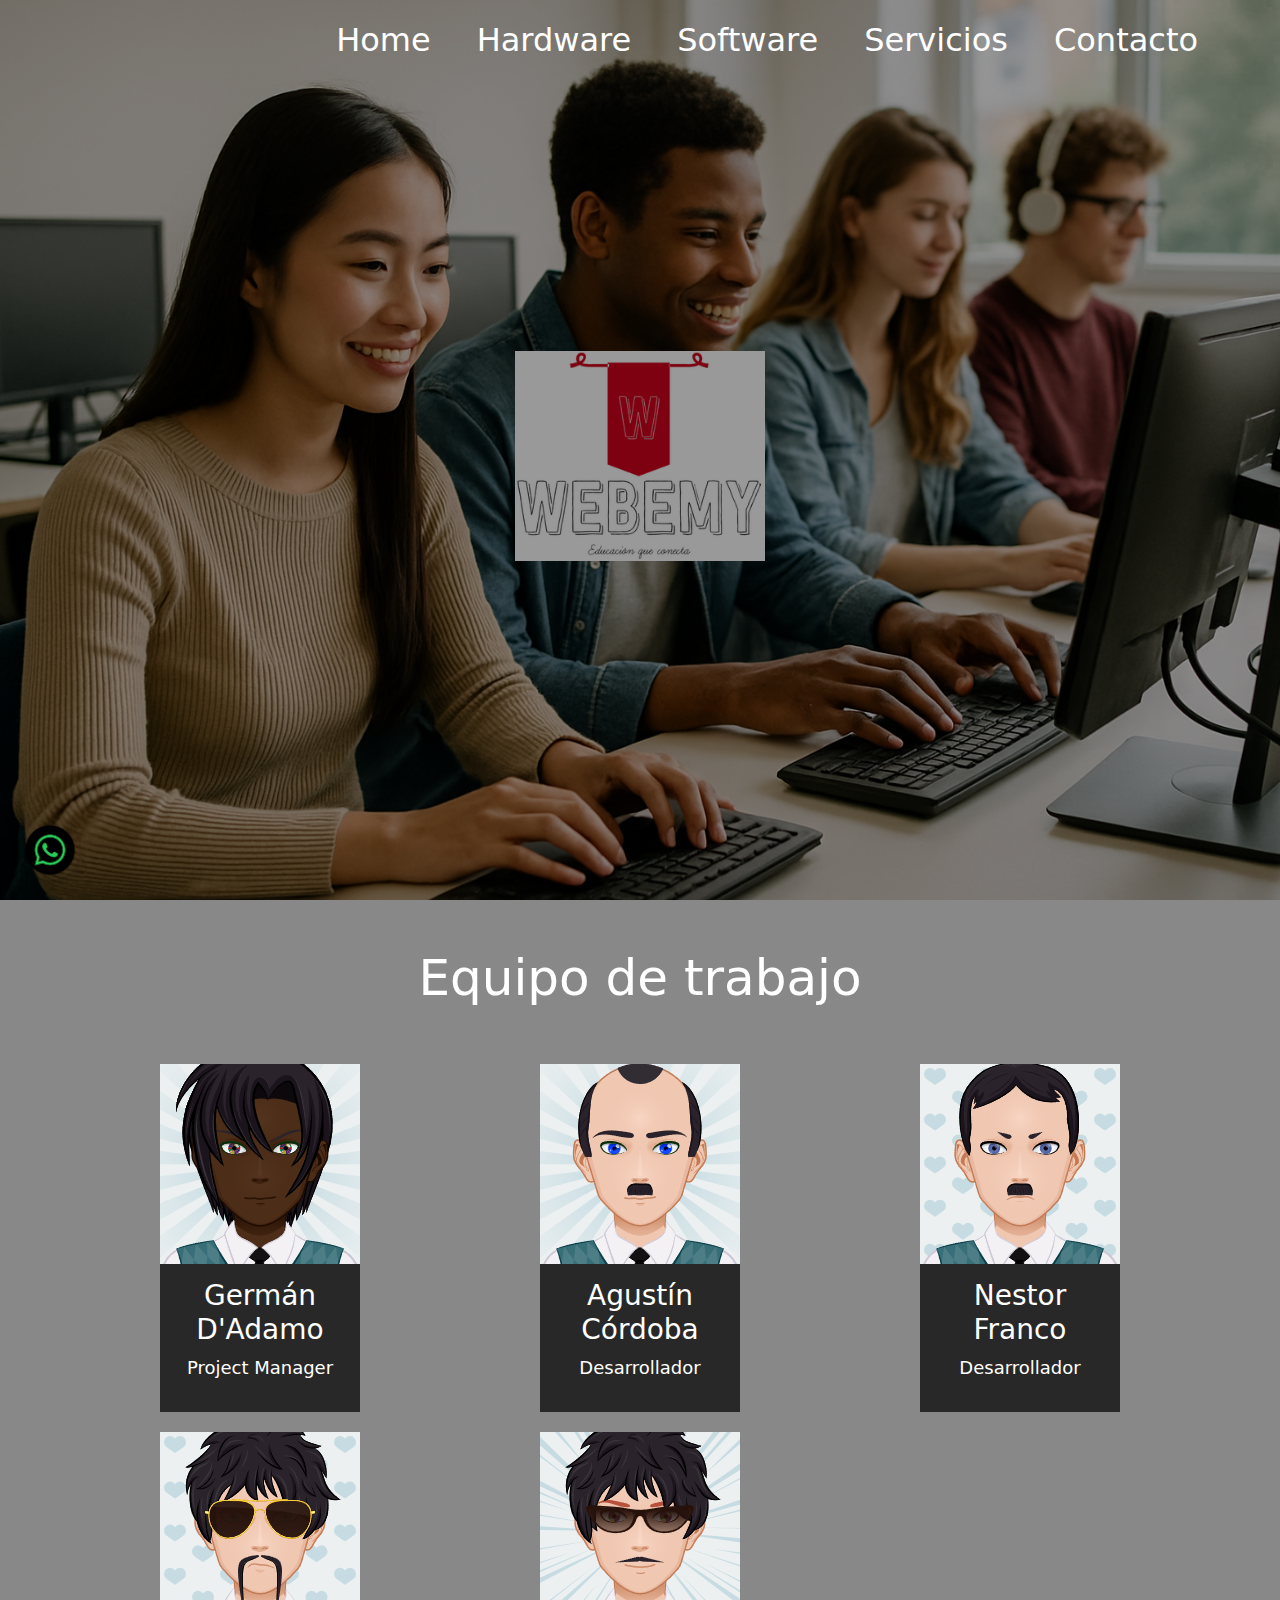
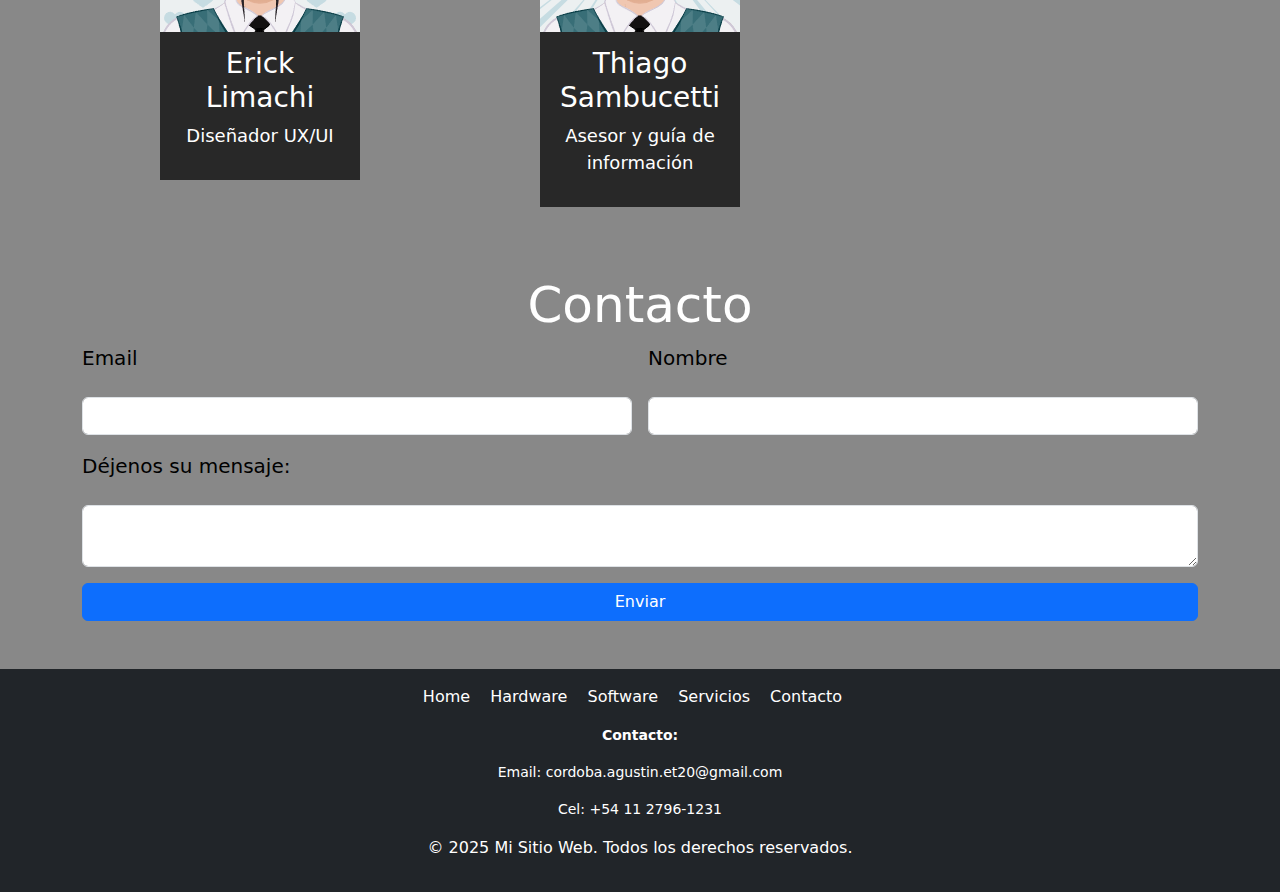
<file: index.html>
<!DOCTYPE html>
<html lang="es">
<head>
  <meta charset="UTF-8" />
  <meta name="viewport" content="width=device-width, initial-scale=1" />
  <title>Webemy</title>
  <link href="https://cdn.jsdelivr.net/npm/bootstrap@5.3.0/dist/css/bootstrap.min.css" rel="stylesheet" />
  <link href="./css/styles.css" rel="stylesheet" />
  <link rel="shortcut icon" href="./favicon.ico" type="image/x-icon">
</head>
<body>

  <!-- Navbar -->
  <nav class="navbar navbar-expand-lg navbar-dark">
    <div class="container-fluid">
    <button class="navbar-toggler" type="button" data-bs-toggle="collapse" data-bs-target="#navbarSupportedContent">
    <span class="navbar-toggler-icon"></span>
    </button>
      <div class="collapse navbar-collapse" id="navbarSupportedContent">
        <ul class="navbar-nav ms-auto mb-2 mb-lg-0">
          <li class="nav-item"><a class="nav-link active" href="./index.html">Home</a></li>
          <li class="nav-item"><a class="nav-link" style="font-size: 32px;" href="./pages/hardare.html">Hardware</a></li>
          <li class="nav-item"><a class="nav-link" style="font-size: 32px;" href="./pages/software.html">Software</a></li>
          <li class="nav-item"><a class="nav-link" style="font-size: 32px;" href="./pages/servicios.html">Servicios</a></li>
          <li class="nav-item"><a class="nav-link" style="font-size: 32px;" href="./pages/nosotros.html">Contacto</a></li>
        </ul>
      </div>
    </div>
  </nav>

  <!-- Hero section -->
  <section class="hero">
    <div class="overlay"></div>

    <div class="hero-content">
      <img src="./assets/img/header/logoweb.png" alt="Logo" class="hero-logo" />
      <div class="mt-4">
        <a href="#" class="text-white me-3"><i class="bi bi-facebook"></i></a>
        <a href="#" class="text-white"><i class="bi bi-twitter"></i></a>
      </div>
    </div>
  </section>


  <section class="container mt-5">
      <h2 class="text-center" style="font-size: 50px; color: #ffffff;">Equipo de trabajo</h2>
      <br>
      <br>
      <div class="row">
        <div class="col-md-4">
          <figure class="imghvr-push-left">
            <img src="./assets/img/body/home/avger.png" alt="fotoger">
            <figcaption>
              <h3>Germán D'Adamo</h3>
              <p>Project Manager</p>
            </figcaption>
          </figure>
        </div>
        <div class="col-md-4">
          <figure class="imghvr-push-left">
            <img src="./assets/img/body/home/avyo.png" alt="fotoyo">
            <figcaption>
              <h3>Agustín Córdoba</h3>
              <p>Desarrollador</p>
            </figcaption>
          </figure>
        </div>
        <div class="col-md-4">
          <figure class="imghvr-push-left">
            <img src="./assets/img/body/home/avnes.png" alt="fotonestor">
            <figcaption>
              <h3>Nestor Franco</h3>
              <p>Desarrollador</p>
            </figcaption>
          </figure>
        </div>
        <div class="col-md-4">
          <figure class="imghvr-push-left">
            <img src="./assets/img/body/home/avlim.png" alt="fotolimachi">
            <figcaption>
              <h3>Erick Limachi</h3>
              <p>Diseñador UX/UI</p>
            </figcaption>
          </figure>
        </div>
        <div class="col-md-4">
          <figure class="imghvr-push-left">
            <img src="./assets/img/body/home/avsambu.png" alt="fotosambu">
            <figcaption>
              <h3>Thiago Sambucetti</h3>
              <p>Asesor y guía de información</p>
            </figcaption>
          </figure>
        </div>
      </div>
    </section>


        <!-- contacto etc -->
    <section class="container mt-5">
      <h2 class="text-center" style="font-size: 50px; color: #ffffff;">Contacto</h2>
      <form class="row g-3">
        <div class="col-sm-12 col-md-6">
          <label for="exampleInputEmail1" class="form-label"><p style="color: #000000; font-size: 20px;">Email</p></label>
          <input type="email" class="form-control" id="exampleInputEmail1">
        </div>
        <div class="col-sm-12 col-md-6">
          <label for="nombre" class="form-label"><p style="color: #000000; font-size: 20px;">Nombre</p></label>
          <input type="text" class="form-control" id="nombre">
        </div>
        <div class="col-12">
          <label for="texto" class="form-label"><p style="color: #000000; font-size: 20px;">Déjenos su mensaje:</p></label>
          <textarea class="form-control" id="texto"></textarea>
        </div>
        <div class="col-12">
          <button type="submit" class="btn btn-primary w-100">Enviar</button>
        </div>
      </form>
    </section>


    <!-- boton de wsp -->
    <a href="https://wa.me/1127961231" class="whatsapp-button" target="_blank">
      <img src="./assets/img/body/wsp.webp" alt="WhatsApp">
    </a>

    <!-- footer -->
    <footer class="mt-5 bg-dark text-white py-3">
      <div class="footer-nav text-center">
        <ul class="list-unstyled"> 
          <li><a href="./index.html" class="text-white">Home</a></li>
          <li><a href="./pages/hardare.html" class="text-white">Hardware</a></li>
          <li><a href="./pages/software.html" class="text-white">Software</a></li>
          <li><a href="./pages/servicios.html" class="text-white">Servicios</a></li>
          <li><a href="./pages/nosotros.html" class="text-white">Contacto</a></li>
        </ul>
      </div>
      <div class="footer-contact text-center">
        <p><strong>Contacto:</strong></p>
        <p>Email: cordoba.agustin.et20@gmail.com</p>
        <p>Cel: +54 11 2796-1231</p>
      </div>
      <p class="text-center">&copy; 2025 Mi Sitio Web. Todos los derechos reservados.</p>
    </footer>


  <script src="https://cdn.jsdelivr.net/npm/bootstrap@5.3.0/dist/js/bootstrap.bundle.min.js"></script>
</body>
</html>
</file>
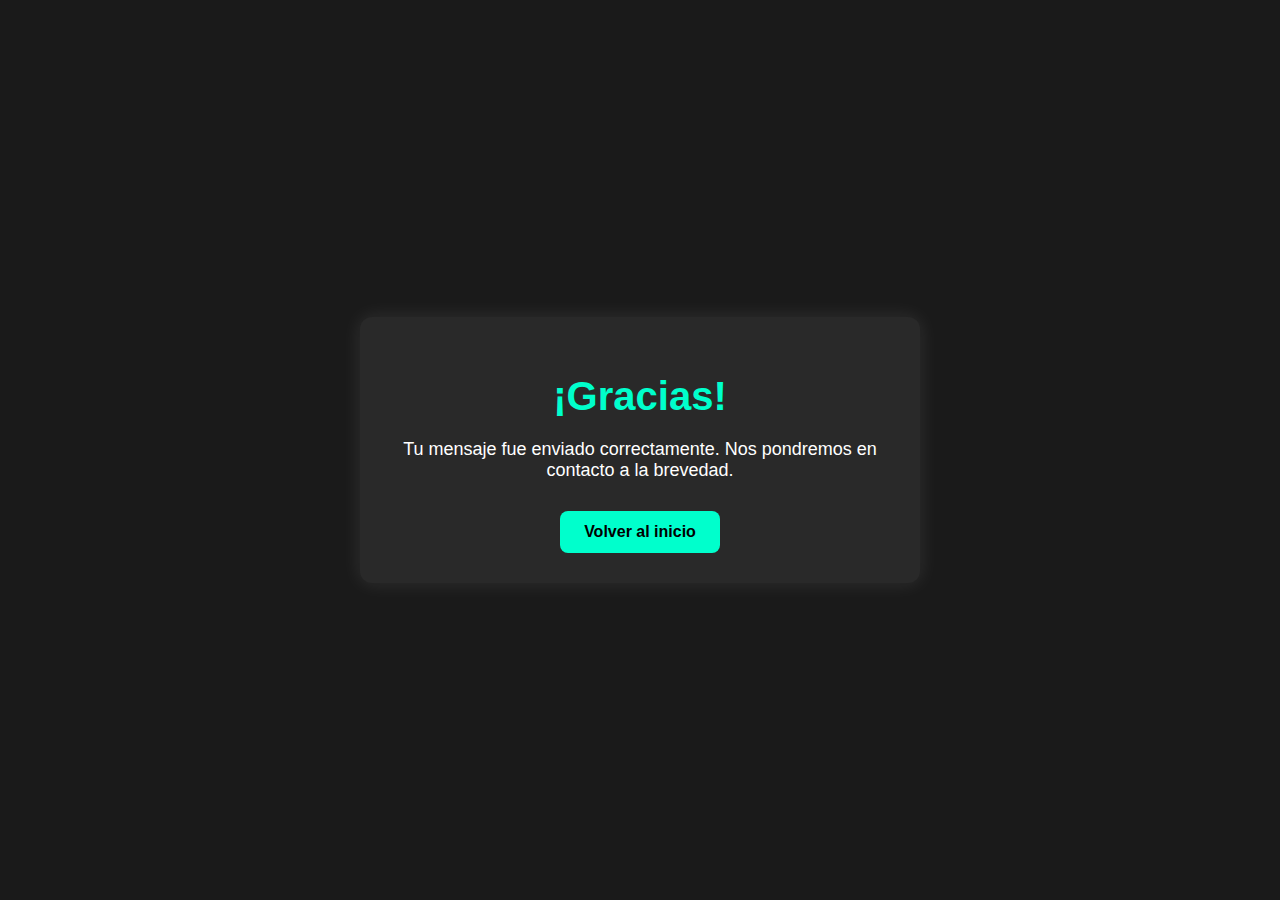
<file: pages/gracias.html>
<!DOCTYPE html>
<html lang="es">
<head>
  <meta charset="UTF-8">
  <meta name="viewport" content="width=device-width, initial-scale=1">
  <title>Gracias por tu mensaje</title>
  <link rel="shortcut icon" href="../favicon.ico" type="image/x-icon">
  <style>
    body {
      margin: 0;
      padding: 0;
      font-family: Arial, sans-serif;
      background: #1a1a1a;
      color: #ffffff;
      display: flex;
      justify-content: center;
      align-items: center;
      height: 100vh;
      text-align: center;
    }

    .gracias-container {
      max-width: 500px;
      padding: 30px;
      background-color: #292929;
      border-radius: 12px;
      box-shadow: 0 0 20px rgba(255, 255, 255, 0.1);
    }

    h1 {
      font-size: 40px;
      color: #00ffcc;
      margin-bottom: 20px;
    }

    p {
      font-size: 18px;
      margin-bottom: 30px;
    }

    a {
      display: inline-block;
      text-decoration: none;
      background-color: #00ffcc;
      color: #000;
      padding: 12px 24px;
      border-radius: 8px;
      font-weight: bold;
      transition: background-color 0.3s;
    }

    a:hover {
      background-color: #00ccaa;
    }
  </style>
</head>
<body>
  <div class="gracias-container">
    <h1>¡Gracias!</h1>
    <p>Tu mensaje fue enviado correctamente. Nos pondremos en contacto a la brevedad.</p>
    <a href="../index.html">Volver al inicio</a>
  </div>
</body>
</html>
</file>
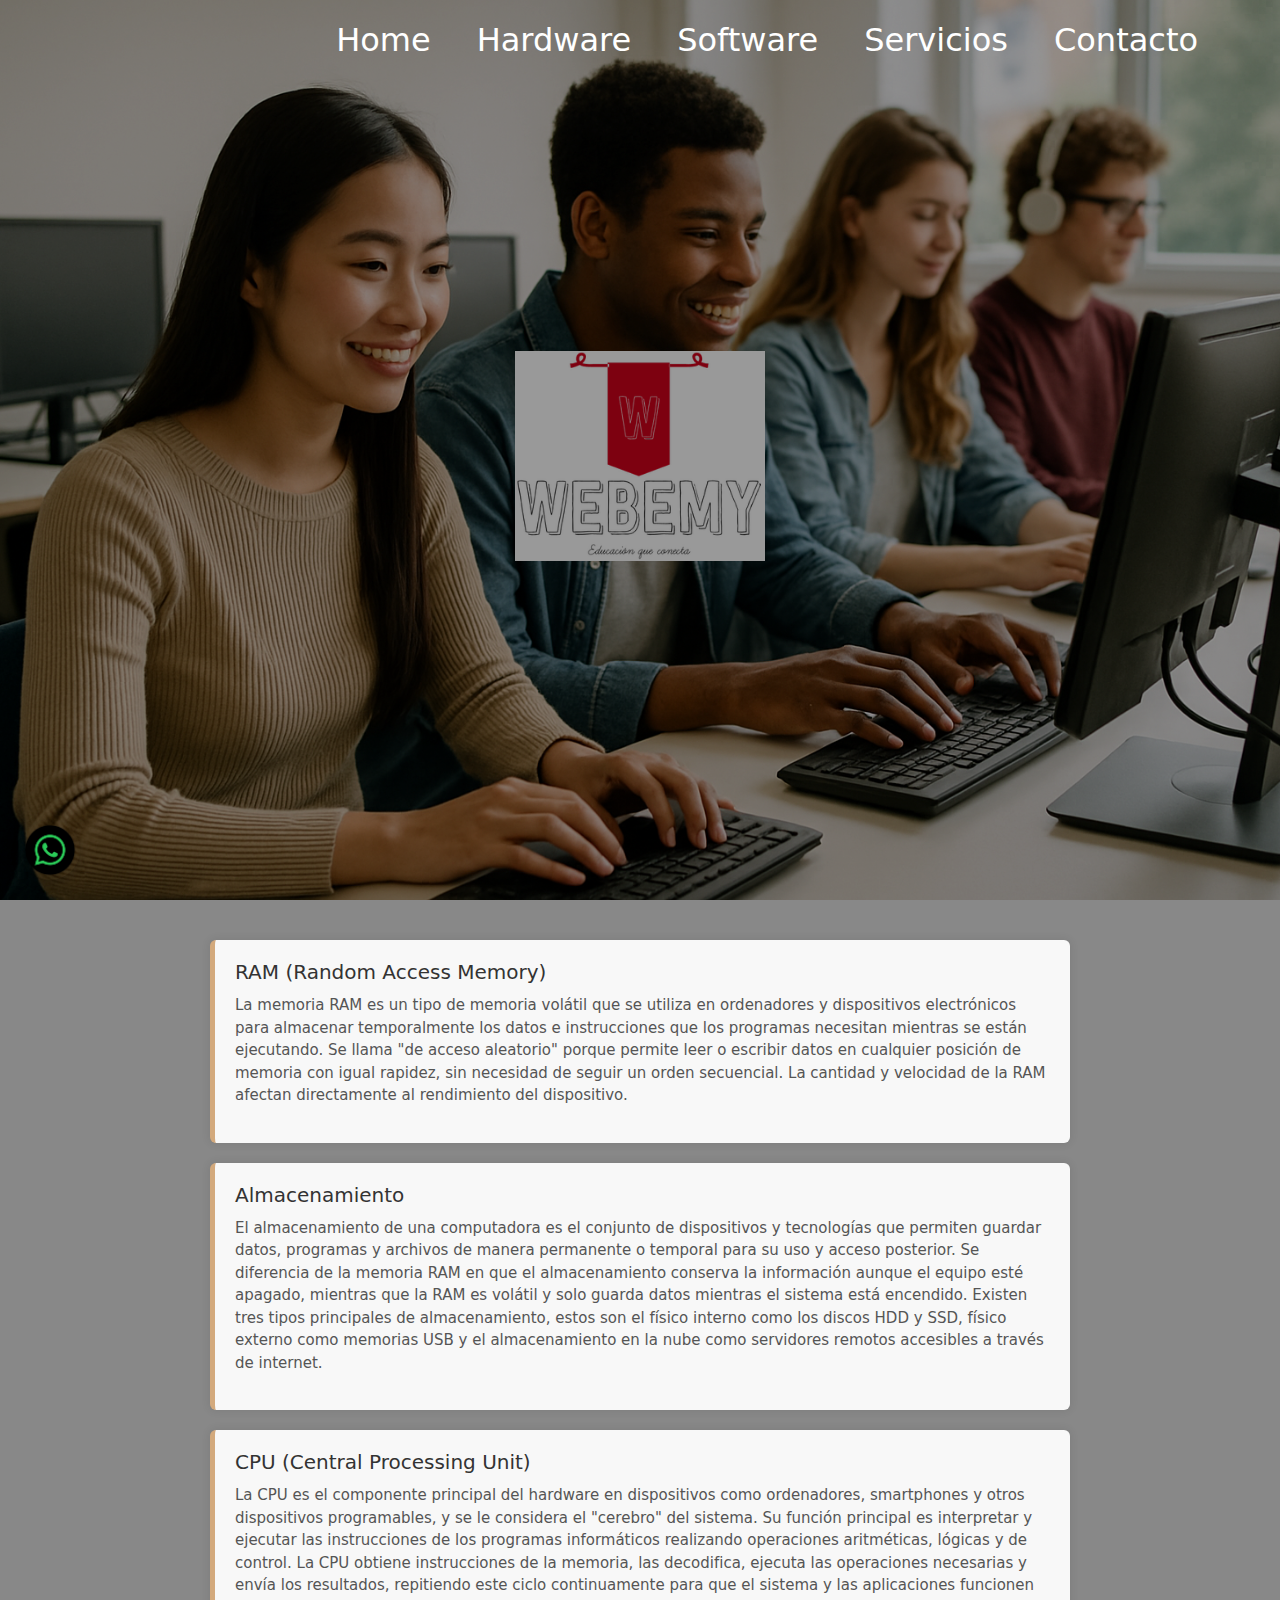
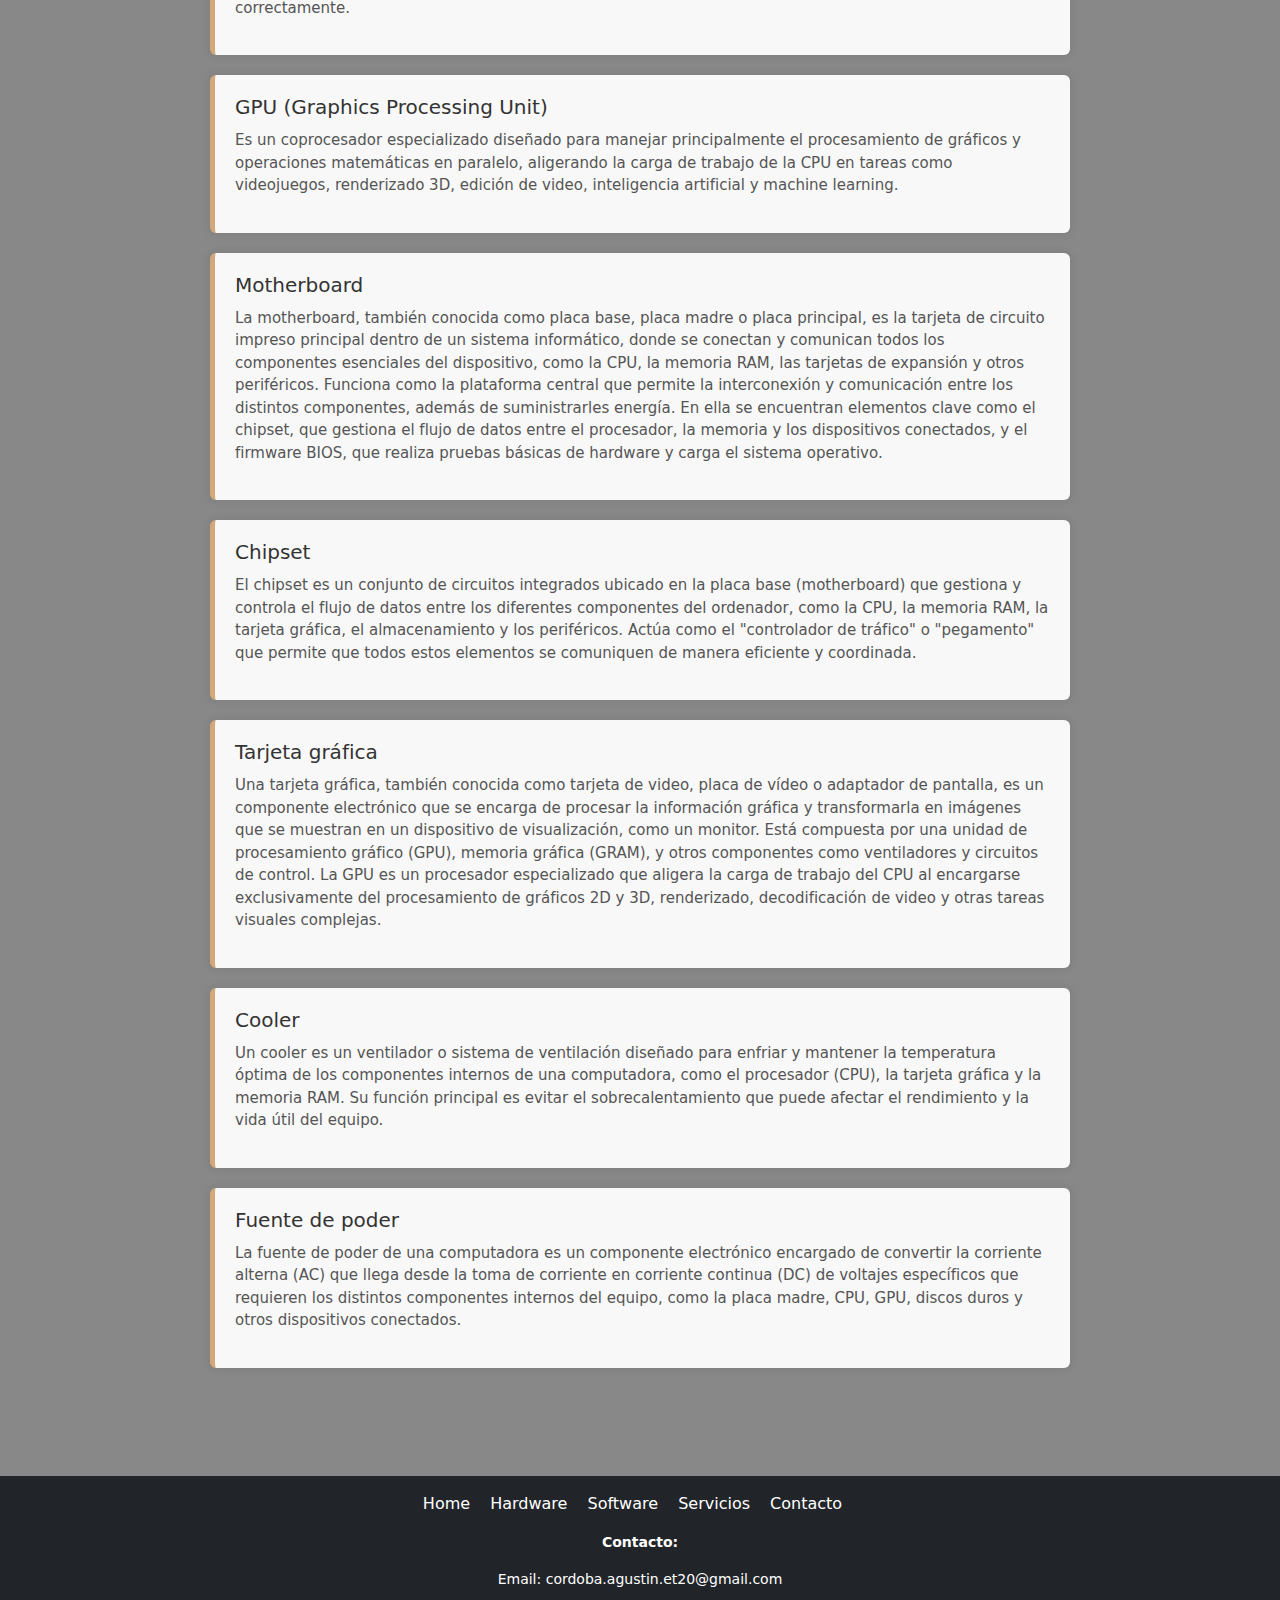
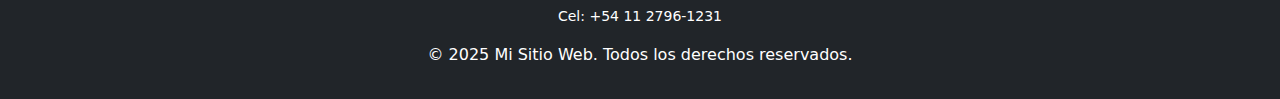
<file: pages/hardare.html>
<!DOCTYPE html>
<html lang="es">
<head>
  <meta charset="UTF-8" />
  <meta name="viewport" content="width=device-width, initial-scale=1" />
  <title>Hardware</title>
  <link href="https://cdn.jsdelivr.net/npm/bootstrap@5.3.0/dist/css/bootstrap.min.css" rel="stylesheet" />
  <link href="../css/styles.css" rel="stylesheet" />
  <link rel="shortcut icon" href="../favicon.ico" type="image/x-icon">
</head>
<body>

  <!-- Navbar -->
  <nav class="navbar navbar-expand-lg navbar-dark">
    <div class="container-fluid">
      <button class="navbar-toggler" type="button" data-bs-toggle="collapse" data-bs-target="#navbarSupportedContent">
      <span class="navbar-toggler-icon"></span>
      </button>
      <div class="collapse navbar-collapse" id="navbarSupportedContent">
        <ul class="navbar-nav ms-auto mb-2 mb-lg-0">
          <li class="nav-item"><a class="nav-link active" href="../index.html">Home</a></li>
          <li class="nav-item"><a class="nav-link" href="hardare.html">Hardware</a></li>
          <li class="nav-item"><a class="nav-link" href="./software.html">Software</a></li>
          <li class="nav-item"><a class="nav-link" href="./servicios.html">Servicios</a></li>
          <li class="nav-item"><a class="nav-link" href="./nosotros.html">Contacto</a></li>
        </ul>
      </div>
    </div>
  </nav>

  <!-- Hero section -->
  <section class="hero">
    <div class="overlay"></div>

    <div class="hero-content">
      <img src="../assets/img/header/logoweb.png" alt="Logo" class="hero-logo" />
      <div class="mt-4">
        <a href="#" class="text-white me-3"><i class="bi bi-facebook"></i></a>
        <a href="#" class="text-white"><i class="bi bi-twitter"></i></a>
      </div>
    </div>
  </section>

<main>


<section class="info-bloques">
  <div class="bloque1">
    <h3>RAM (Random Access Memory)</h3>
    <p>La memoria RAM es un tipo de memoria volátil que se utiliza en ordenadores y dispositivos electrónicos para almacenar temporalmente los datos e instrucciones que los programas necesitan mientras se están ejecutando. Se llama "de acceso aleatorio" porque permite leer o escribir datos en cualquier posición de memoria con igual rapidez, sin necesidad de seguir un orden secuencial. La cantidad y velocidad de la RAM afectan directamente al rendimiento del dispositivo.</p>
  </div>
  <div class="bloque1">
    <h3>Almacenamiento</h3>
    <p>El almacenamiento de una computadora es el conjunto de dispositivos y tecnologías que permiten guardar datos, programas y archivos de manera permanente o temporal para su uso y acceso posterior. Se diferencia de la memoria RAM en que el almacenamiento conserva la información aunque el equipo esté apagado, mientras que la RAM es volátil y solo guarda datos mientras el sistema está encendido. Existen tres tipos principales de almacenamiento, estos son el físico interno como los discos HDD y SSD, físico externo como memorias USB y el almacenamiento en la nube como servidores remotos accesibles a través de internet.</p>
  </div>
  <div class="bloque1">
    <h3>CPU (Central Processing Unit)</h3>
    <p>La CPU es el componente principal del hardware en dispositivos como ordenadores, smartphones y otros dispositivos programables, y se le considera el "cerebro" del sistema. Su función principal es interpretar y ejecutar las instrucciones de los programas informáticos realizando operaciones aritméticas, lógicas y de control. La CPU obtiene instrucciones de la memoria, las decodifica, ejecuta las operaciones necesarias y envía los resultados, repitiendo este ciclo continuamente para que el sistema y las aplicaciones funcionen correctamente.</p>
  </div>
  <div class="bloque1">
    <h3>GPU (Graphics Processing Unit)</h3>
    <p>Es un coprocesador especializado diseñado para manejar principalmente el procesamiento de gráficos y operaciones matemáticas en paralelo, aligerando la carga de trabajo de la CPU en tareas como videojuegos, renderizado 3D, edición de video, inteligencia artificial y machine learning. </p>
  </div>
  <div class="bloque1">
    <h3>Motherboard</h3>
    <p>La motherboard, también conocida como placa base, placa madre o placa principal, es la tarjeta de circuito impreso principal dentro de un sistema informático, donde se conectan y comunican todos los componentes esenciales del dispositivo, como la CPU, la memoria RAM, las tarjetas de expansión y otros periféricos. Funciona como la plataforma central que permite la interconexión y comunicación entre los distintos componentes, además de suministrarles energía. En ella se encuentran elementos clave como el chipset, que gestiona el flujo de datos entre el procesador, la memoria y los dispositivos conectados, y el firmware BIOS, que realiza pruebas básicas de hardware y carga el sistema operativo.</p>
  </div>
  <div class="bloque1">
    <h3>Chipset</h3>
    <p>El chipset es un conjunto de circuitos integrados ubicado en la placa base (motherboard) que gestiona y controla el flujo de datos entre los diferentes componentes del ordenador, como la CPU, la memoria RAM, la tarjeta gráfica, el almacenamiento y los periféricos. Actúa como el "controlador de tráfico" o "pegamento" que permite que todos estos elementos se comuniquen de manera eficiente y coordinada.</p>
  </div>

  <div class="bloque1">
    <h3>Tarjeta gráfica</h3>
    <p>Una tarjeta gráfica, también conocida como tarjeta de video, placa de vídeo o adaptador de pantalla, es un componente electrónico que se encarga de procesar la información gráfica y transformarla en imágenes que se muestran en un dispositivo de visualización, como un monitor. Está compuesta por una unidad de procesamiento gráfico (GPU), memoria gráfica (GRAM), y otros componentes como ventiladores y circuitos de control. La GPU es un procesador especializado que aligera la carga de trabajo del CPU al encargarse exclusivamente del procesamiento de gráficos 2D y 3D, renderizado, decodificación de video y otras tareas visuales complejas.</p>
  </div>

  <div class="bloque1">
    <h3>Cooler</h3>
    <p>Un cooler es un ventilador o sistema de ventilación diseñado para enfriar y mantener la temperatura óptima de los componentes internos de una computadora, como el procesador (CPU), la tarjeta gráfica y la memoria RAM. Su función principal es evitar el sobrecalentamiento que puede afectar el rendimiento y la vida útil del equipo.</p>
  </div>

  <div class="bloque1">
    <h3>Fuente de poder</h3>
    <p>La fuente de poder de una computadora es un componente electrónico encargado de convertir la corriente alterna (AC) que llega desde la toma de corriente en corriente continua (DC) de voltajes específicos que requieren los distintos componentes internos del equipo, como la placa madre, CPU, GPU, discos duros y otros dispositivos conectados.</p>
  </div>
</section>

</main>



  
    <!-- boton de wsp -->
    <a href="https://wa.me/1127961231" class="whatsapp-button" target="_blank">
      <img src="../assets/img/body/wsp.webp" alt="WhatsApp">
    </a>

    <!-- footer -->
    <footer class="mt-5 bg-dark text-white py-3">
      <div class="footer-nav text-center">
        <ul class="list-unstyled"> 
          <li><a href="../index.html" class="text-white">Home</a></li>
          <li><a href="./hardare.html" class="text-white">Hardware</a></li>
          <li><a href="./software.html" class="text-white">Software</a></li>
          <li><a href="./servicios.html" class="text-white">Servicios</a></li>
          <li><a href="./nosotros.html" class="text-white">Contacto</a></li>
        </ul>
      </div>
      <div class="footer-contact text-center">
        <p><strong>Contacto:</strong></p>
        <p>Email: cordoba.agustin.et20@gmail.com</p>
        <p>Cel: +54 11 2796-1231</p>
      </div>
      <p class="text-center">&copy; 2025 Mi Sitio Web. Todos los derechos reservados.</p>
    </footer>


  <script src="https://cdn.jsdelivr.net/npm/bootstrap@5.3.0/dist/js/bootstrap.bundle.min.js"></script>
</body>
</html>
</file>
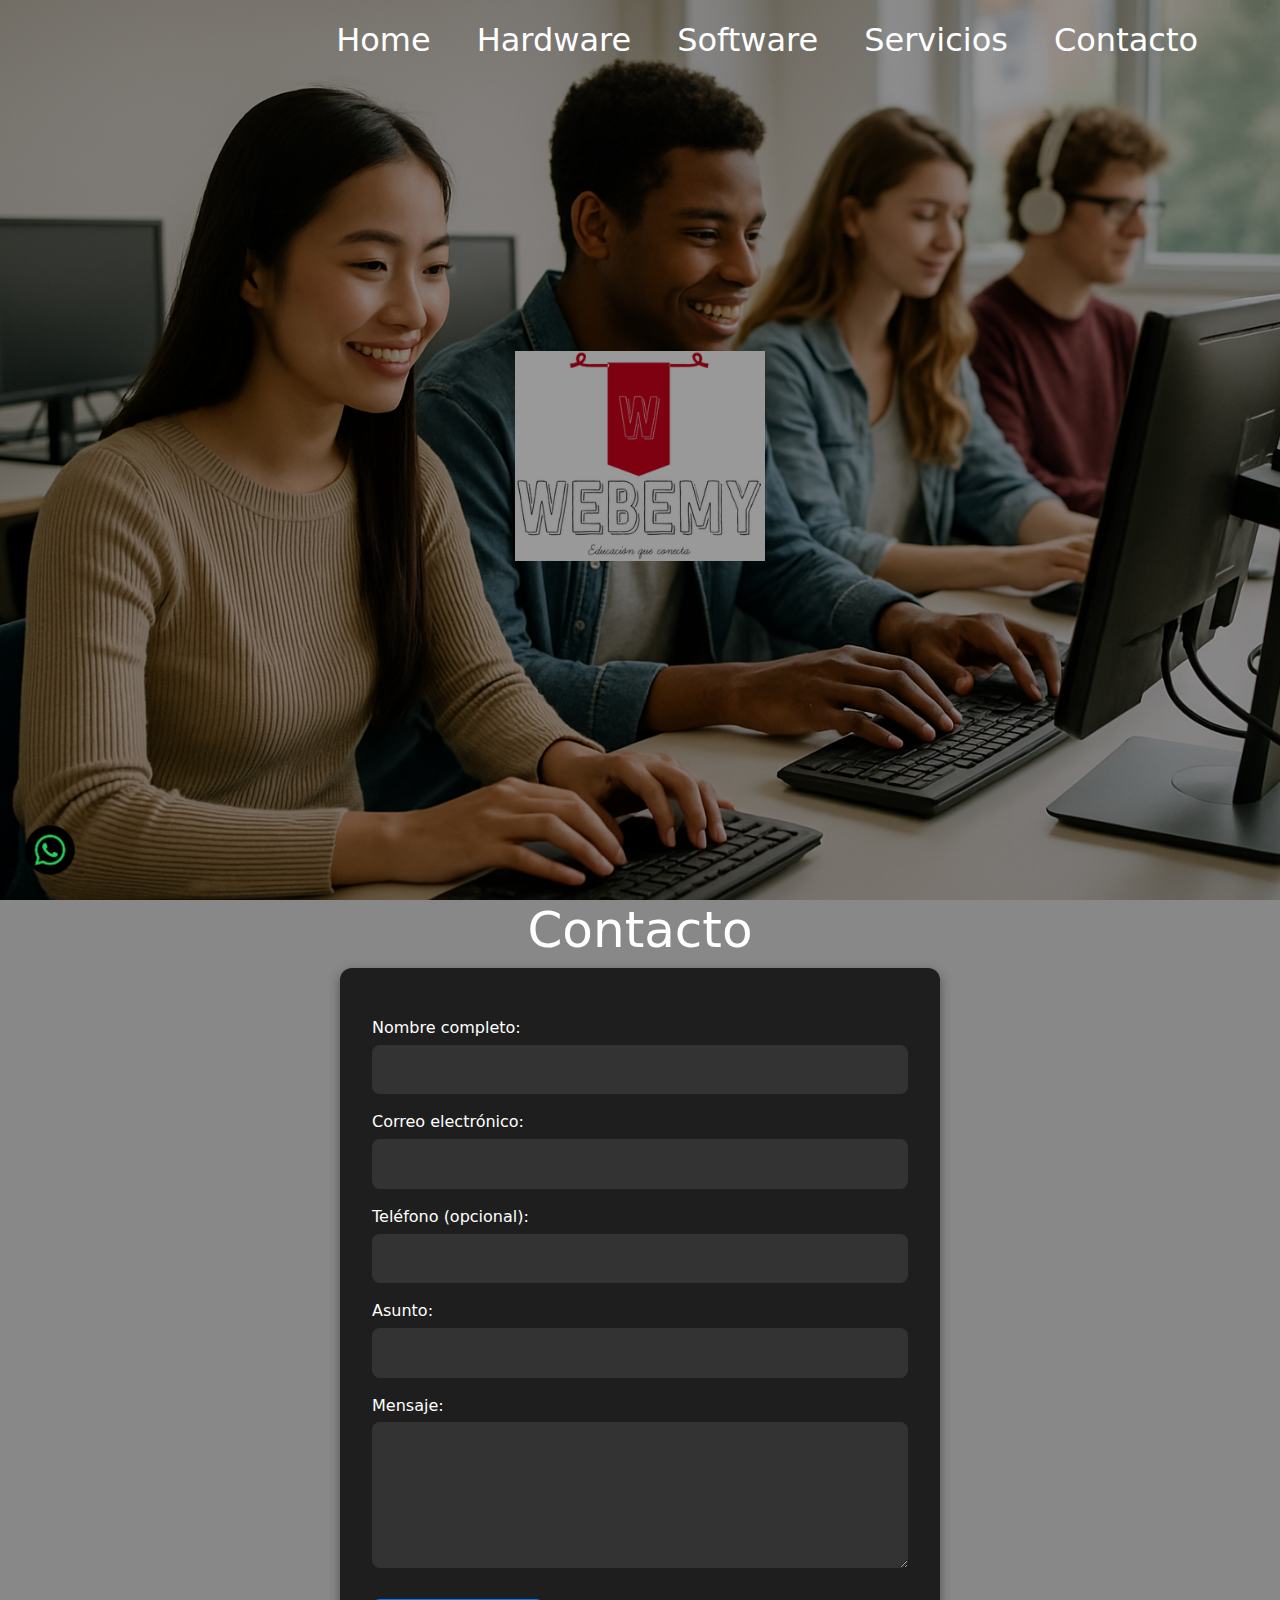
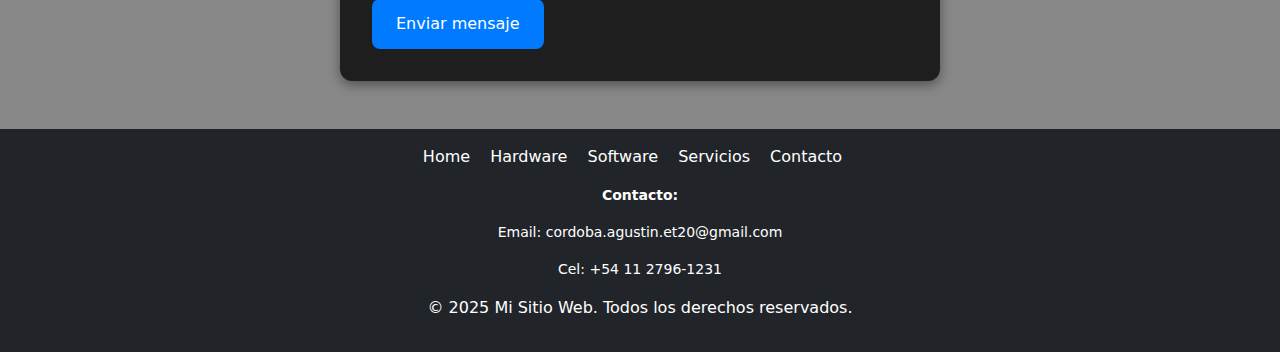
<file: pages/nosotros.html>
<!DOCTYPE html>
<html lang="es">
<head>
  <meta charset="UTF-8" />
  <meta name="viewport" content="width=device-width, initial-scale=1" />
  <title>Contacto</title>
  <link href="https://cdn.jsdelivr.net/npm/bootstrap@5.3.0/dist/css/bootstrap.min.css" rel="stylesheet" />
  <link href="../css/styles.css" rel="stylesheet" />
  <link rel="shortcut icon" href="../favicon.ico" type="image/x-icon">
</head>
<body>

  <!-- Navbar -->
  <nav class="navbar navbar-expand-lg navbar-dark">
    <div class="container-fluid">
      <button class="navbar-toggler" type="button" data-bs-toggle="collapse" data-bs-target="#navbarSupportedContent">
      <span class="navbar-toggler-icon"></span>
      </button>
      <div class="collapse navbar-collapse" id="navbarSupportedContent">
        <ul class="navbar-nav ms-auto mb-2 mb-lg-0">
          <li class="nav-item"><a class="nav-link active" href="../index.html">Home</a></li>
          <li class="nav-item"><a class="nav-link" href="hardare.html">Hardware</a></li>
          <li class="nav-item"><a class="nav-link" href="./software.html">Software</a></li>
          <li class="nav-item"><a class="nav-link" href="./servicios.html">Servicios</a></li>
          <li class="nav-item"><a class="nav-link" href="./nosotros.html">Contacto</a></li>
        </ul>
      </div>
    </div>
  </nav>

  <!-- Hero section -->
  <section class="hero">
    <div class="overlay"></div>

    <div class="hero-content">
      <img src="../assets/img/header/logoweb.png" alt="Logo" class="hero-logo" />
      <div class="mt-4">
        <a href="#" class="text-white me-3"><i class="bi bi-facebook"></i></a>
        <a href="#" class="text-white"><i class="bi bi-twitter"></i></a>
      </div>
    </div>
  </section>

<main>

<section id="contacto">
  <h2 class="text-center" style="font-size: 50px; color: #ffffff;">Contacto</h2>
  <form action="https://formsubmit.co/cordoba.agustin.et20@gmail.com" method="POST" class="formulario-contacto">

    <!-- Campos -->
    <label for="nombre">Nombre completo:</label>
    <input type="text" id="nombre" name="nombre" required>

    <label for="email">Correo electrónico:</label>
    <input type="email" id="email" name="email" required>

    <label for="telefono">Teléfono (opcional):</label>
    <input type="tel" id="telefono" name="telefono">

    <label for="asunto">Asunto:</label>
    <input type="text" id="asunto" name="asunto" required>

    <label for="mensaje">Mensaje:</label>
    <textarea id="mensaje" name="mensaje" rows="5" required></textarea>

    <!-- Ocultos de configuración -->
    <input type="hidden" name="_subject" value="Nuevo mensaje desde tu sitio web">
    <input type="hidden" name="_captcha" value="false">
    <input type="hidden" name="_template" value="box">
    <input type="hidden" name="_next" value="gracias.html">

    <button type="submit">Enviar mensaje</button>
  </form>
</section>


</main>

    <!-- boton de wsp -->
    <a href="https://wa.me/1127961231" class="whatsapp-button" target="_blank">
      <img src="../assets/img/body/wsp.webp" alt="WhatsApp">
    </a>

    <!-- footer -->
    <footer class="mt-5 bg-dark text-white py-3">
      <div class="footer-nav text-center">
        <ul class="list-unstyled"> 
          <li><a href="../index.html" class="text-white">Home</a></li>
          <li><a href="./hardare.html" class="text-white">Hardware</a></li>
          <li><a href="./software.html" class="text-white">Software</a></li>
          <li><a href="./servicios.html" class="text-white">Servicios</a></li>
          <li><a href="./nosotros.html" class="text-white">Contacto</a></li>
        </ul>
      </div>
      <div class="footer-contact text-center">
        <p><strong>Contacto:</strong></p>
        <p>Email: cordoba.agustin.et20@gmail.com</p>
        <p>Cel: +54 11 2796-1231</p>
      </div>
      <p class="text-center">&copy; 2025 Mi Sitio Web. Todos los derechos reservados.</p>
    </footer>


  <script src="https://cdn.jsdelivr.net/npm/bootstrap@5.3.0/dist/js/bootstrap.bundle.min.js"></script>
</body>
</html>
</file>
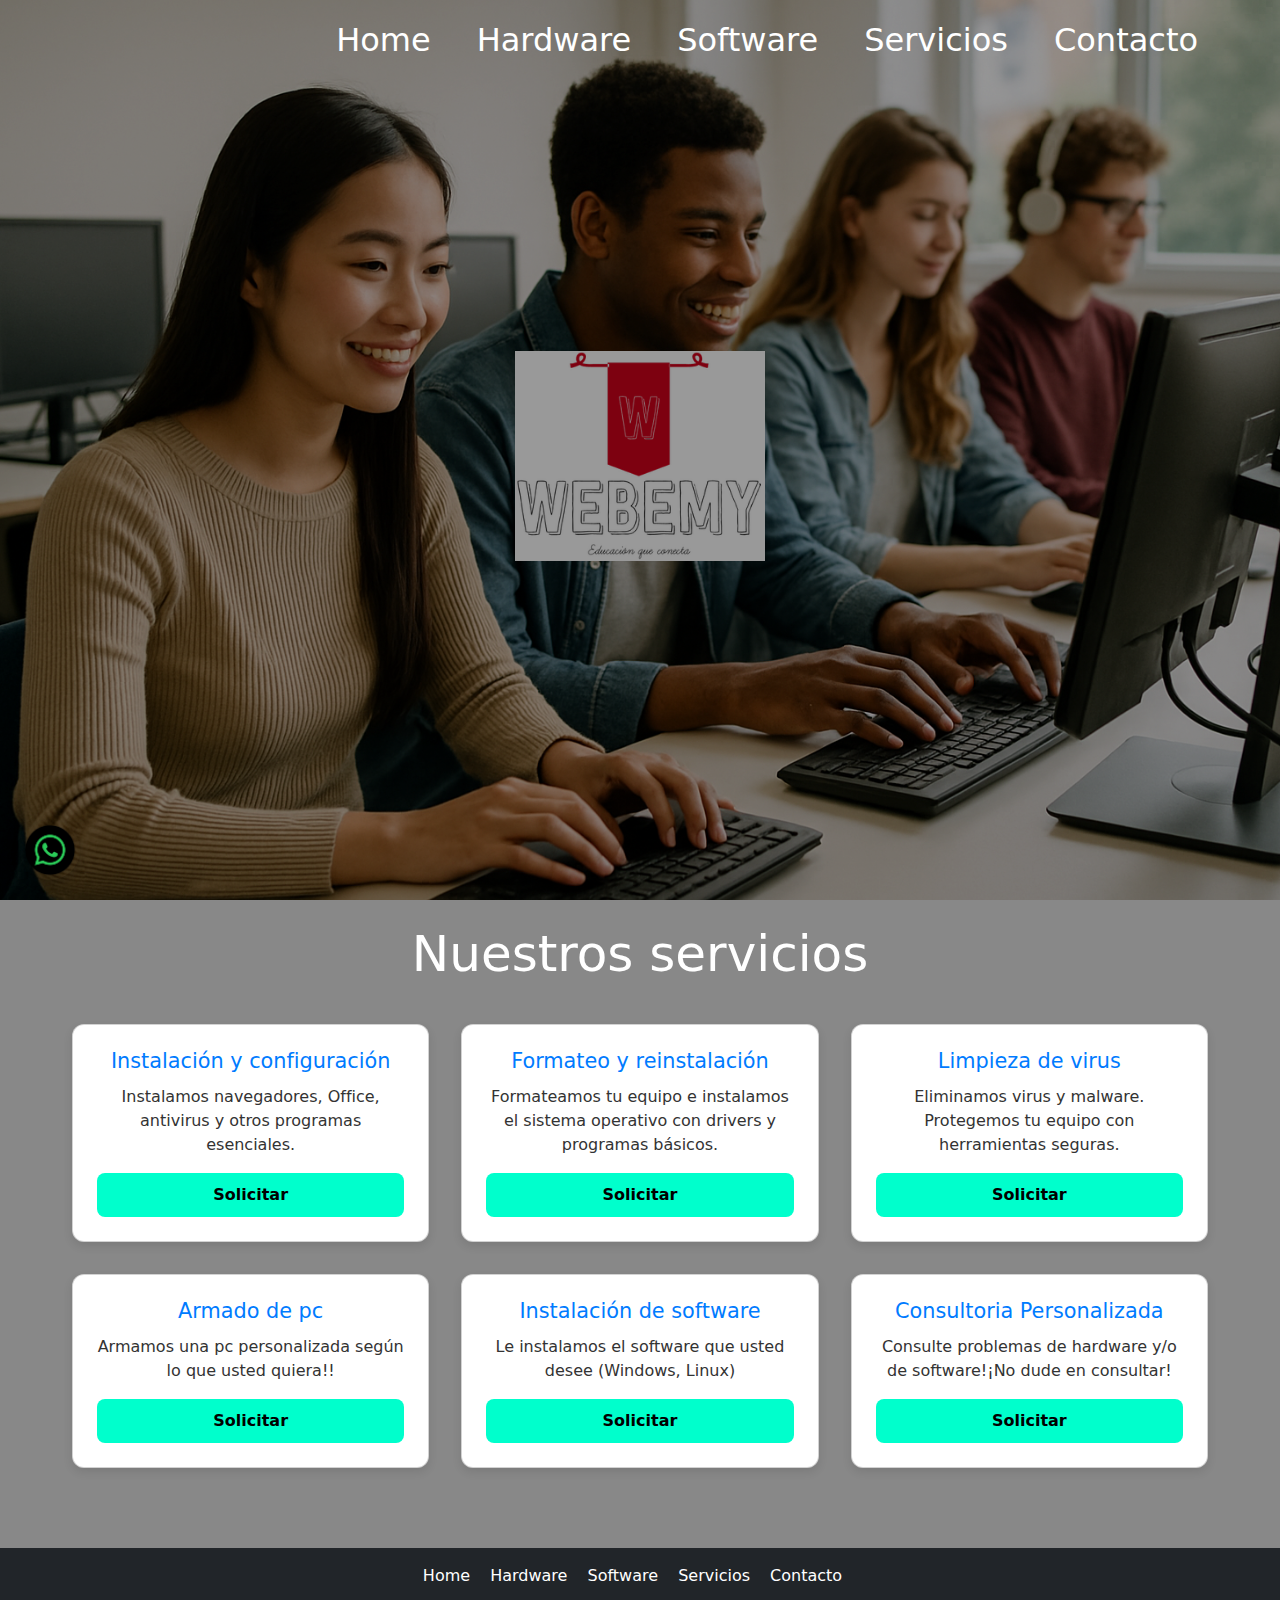
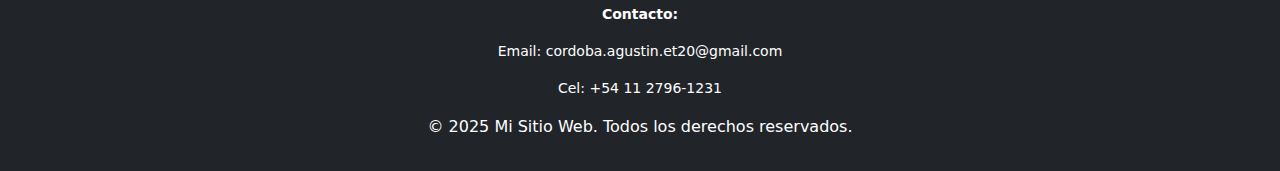
<file: pages/servicios.html>
<!DOCTYPE html>
<html lang="es">
<head>
  <meta charset="UTF-8" />
  <meta name="viewport" content="width=device-width, initial-scale=1" />
  <title>Servicios</title>
  <link href="https://cdn.jsdelivr.net/npm/bootstrap@5.3.0/dist/css/bootstrap.min.css" rel="stylesheet" />
  <link href="../css/styles.css" rel="stylesheet" />
  <link rel="shortcut icon" href="../favicon.ico" type="image/x-icon">
</head>
<body>

  <!-- Navbar -->
  <nav class="navbar navbar-expand-lg navbar-dark">
    <div class="container-fluid">
      <button class="navbar-toggler" type="button" data-bs-toggle="collapse" data-bs-target="#navbarSupportedContent">
      <span class="navbar-toggler-icon"></span>
      </button>
      <div class="collapse navbar-collapse" id="navbarSupportedContent">
        <ul class="navbar-nav ms-auto mb-2 mb-lg-0">
          <li class="nav-item"><a class="nav-link active" href="../index.html">Home</a></li>
          <li class="nav-item"><a class="nav-link" href="hardare.html">Hardware</a></li>
          <li class="nav-item"><a class="nav-link" href="./software.html">Software</a></li>
          <li class="nav-item"><a class="nav-link" href="./servicios.html">Servicios</a></li>
          <li class="nav-item"><a class="nav-link" href="./nosotros.html">Contacto</a></li>
        </ul>
      </div>
    </div>
  </nav>

  <!-- Hero section -->
  <section class="hero">
    <div class="overlay"></div>

    <div class="hero-content">
      <img src="../assets/img/header/logoweb.png" alt="Logo" class="hero-logo" />
      <div class="mt-4">
        <a href="#" class="text-white me-3"><i class="bi bi-facebook"></i></a>
        <a href="#" class="text-white"><i class="bi bi-twitter"></i></a>
      </div>
    </div>
  </section>
<br>

  <main>
    <section id="servicios-software">
      <h2 class="text-center" style="font-size: 50px; color: #ffffff;">Nuestros servicios</h2>
      <div class="cards-container">
      <article class="card">
      <h3>Instalación y configuración</h3>
      <p>Instalamos navegadores, Office, antivirus y otros programas esenciales.</p>
      <a href="./nosotros.html" class="btn-solicitar">Solicitar</a>
      </article>
    
      <article class="card">
      <h3>Formateo y reinstalación</h3>
      <p>Formateamos tu equipo e instalamos el sistema operativo con drivers y programas básicos.</p>
      <a href="./nosotros.html" class="btn-solicitar">Solicitar</a>
      </article>

      <article class="card">
      <h3>Limpieza de virus</h3>
      <p>Eliminamos virus y malware. Protegemos tu equipo con herramientas seguras.</p>
      <a href="./nosotros.html" class="btn-solicitar">Solicitar</a>
      </article>

      <article class="card">
      <h3>Armado de pc</h3>
      <p>Armamos una pc personalizada según lo que usted quiera!!</p>
      <a href="./nosotros.html" class="btn-solicitar">Solicitar</a>
      </article>

      <article class="card">
      <h3>Instalación de software</h3>
      <p>Le instalamos el software que usted desee (Windows, Linux)</p>
      <a href="./nosotros.html" class="btn-solicitar">Solicitar</a>
      </article>

      <article class="card">
      <h3>Consultoria Personalizada</h3>
      <p>Consulte problemas de hardware y/o de software!¡No dude en consultar! </p>
      <a href="./nosotros.html" class="btn-solicitar">Solicitar</a>
      </article>
      </div>
    </section>
  </main>


    <!-- boton de wsp -->
    <a href="https://wa.me/1127961231" class="whatsapp-button" target="_blank">
      <img src="../assets/img/body/wsp.webp" alt="WhatsApp">
    </a>

    <!-- footer -->
    <footer class="mt-5 bg-dark text-white py-3">
      <div class="footer-nav text-center">
        <ul class="list-unstyled"> 
          <li><a href="../index.html" class="text-white">Home</a></li>
          <li><a href="./hardare.html" class="text-white">Hardware</a></li>
          <li><a href="./software.html" class="text-white">Software</a></li>
          <li><a href="./servicios.html" class="text-white">Servicios</a></li>
          <li><a href="./nosotros.html" class="text-white">Contacto</a></li>
        </ul>
      </div>
      <div class="footer-contact text-center">
        <p><strong>Contacto:</strong></p>
        <p>Email: cordoba.agustin.et20@gmail.com</p>
        <p>Cel: +54 11 2796-1231</p>
      </div>
      <p class="text-center">&copy; 2025 Mi Sitio Web. Todos los derechos reservados.</p>
    </footer>


  <script src="https://cdn.jsdelivr.net/npm/bootstrap@5.3.0/dist/js/bootstrap.bundle.min.js"></script>
</body>
</html>
</file>
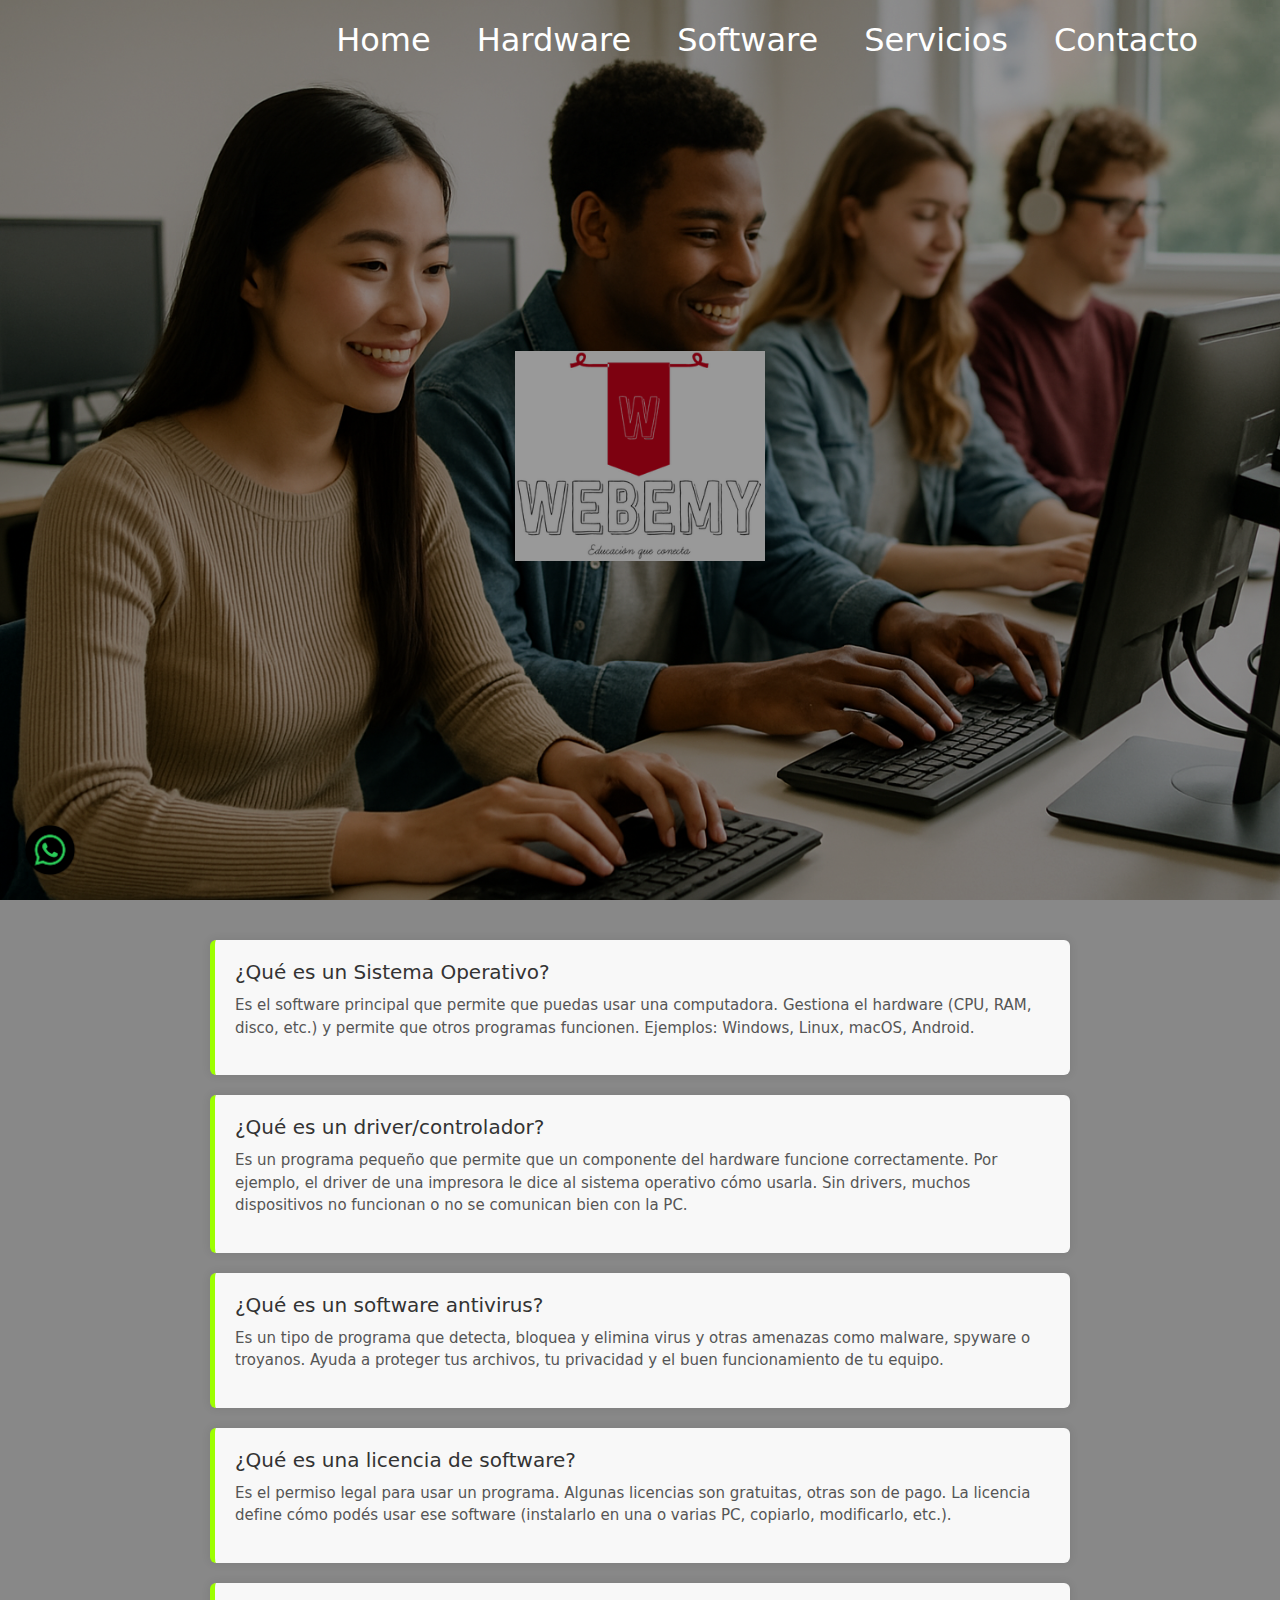
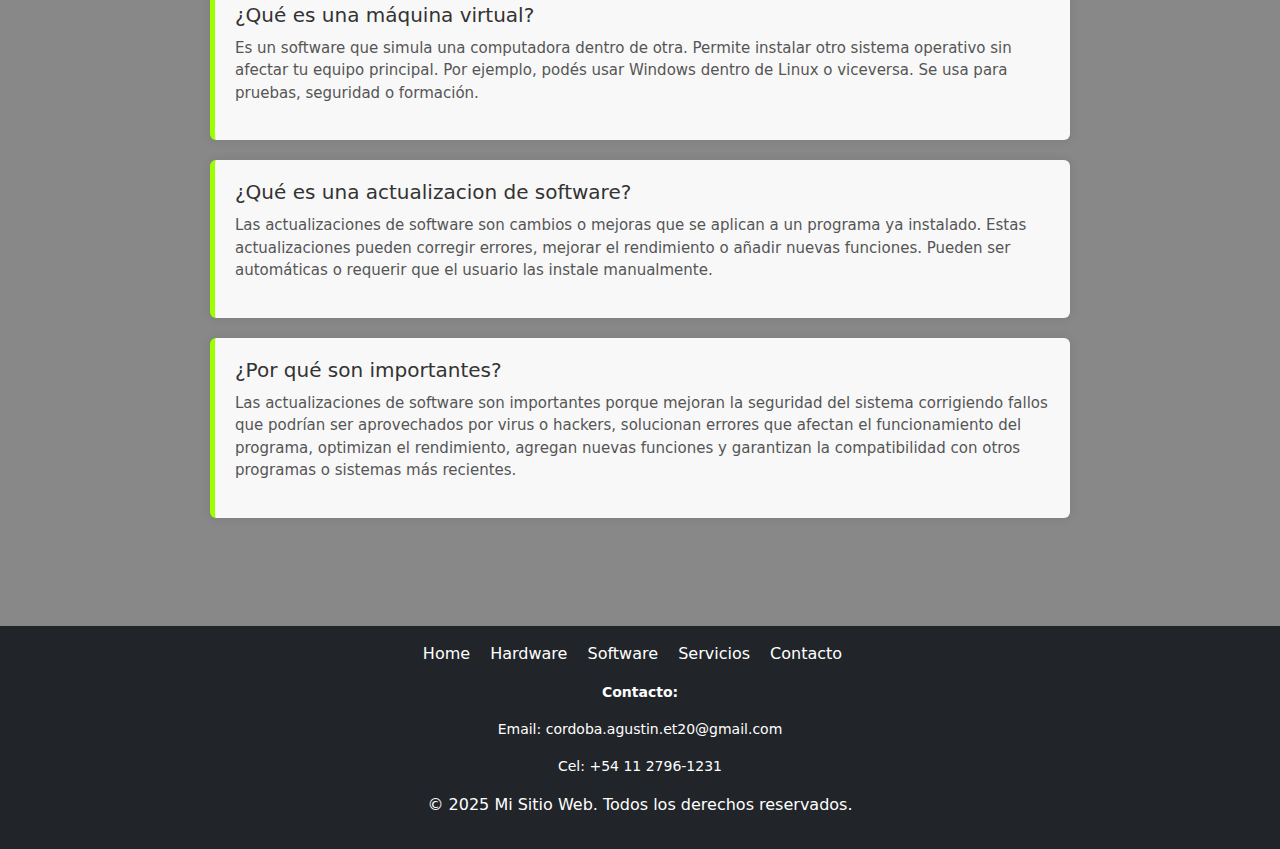
<file: pages/software.html>
<!DOCTYPE html>
<html lang="es">
<head>
  <meta charset="UTF-8" />
  <meta name="viewport" content="width=device-width, initial-scale=1" />
  <title>Software</title>
  <link href="https://cdn.jsdelivr.net/npm/bootstrap@5.3.0/dist/css/bootstrap.min.css" rel="stylesheet" />
  <link href="../css/styles.css" rel="stylesheet" />
  <link rel="shortcut icon" href="../favicon.ico" type="image/x-icon">
</head>
<body>

  <!-- Navbar -->
  <nav class="navbar navbar-expand-lg navbar-dark">
    <div class="container-fluid">
      <button class="navbar-toggler" type="button" data-bs-toggle="collapse" data-bs-target="#navbarSupportedContent">
      <span class="navbar-toggler-icon"></span>
      </button>
      <div class="collapse navbar-collapse" id="navbarSupportedContent">
        <ul class="navbar-nav ms-auto mb-2 mb-lg-0">
          <li class="nav-item"><a class="nav-link active" href="../index.html">Home</a></li>
          <li class="nav-item"><a class="nav-link" href="hardare.html">Hardware</a></li>
          <li class="nav-item"><a class="nav-link" href="./software.html">Software</a></li>
          <li class="nav-item"><a class="nav-link" href="./servicios.html">Servicios</a></li>
          <li class="nav-item"><a class="nav-link" href="./nosotros.html">Contacto</a></li>
        </ul>
      </div>
    </div>
  </nav>

  <!-- Hero section -->
  <section class="hero">
    <div class="overlay"></div>

    <div class="hero-content">
      <img src="../assets/img/header/logoweb.png" alt="Logo" class="hero-logo" />
      <div class="mt-4">
        <a href="#" class="text-white me-3"><i class="bi bi-facebook"></i></a>
        <a href="#" class="text-white"><i class="bi bi-twitter"></i></a>
      </div>
    </div>
  </section>

  <main>


<section class="info-bloques">
    <div class="bloque2">
      <h3>¿Qué es un Sistema Operativo?</h3>
      <p>Es el software principal que permite que puedas usar una computadora. Gestiona el hardware (CPU, RAM, disco, etc.) y permite que otros programas funcionen. Ejemplos: Windows, Linux, macOS, Android.</p>
    </div>
    <div class="bloque2">
      <h3>¿Qué es un driver/controlador?</h3>
      <p>Es un programa pequeño que permite que un componente del hardware funcione correctamente. Por ejemplo, el driver de una impresora le dice al sistema operativo cómo usarla. Sin drivers, muchos dispositivos no funcionan o no se comunican bien con la PC.</p>
    </div>
    <div class="bloque2">
      <h3>¿Qué es un software antivirus?</h3>
      <p>Es un tipo de programa que detecta, bloquea y elimina virus y otras amenazas como malware, spyware o troyanos. Ayuda a proteger tus archivos, tu privacidad y el buen funcionamiento de tu equipo.</p>
    </div>
    <div class="bloque2">
      <h3>¿Qué es una licencia de software?</h3>
      <p>Es el permiso legal para usar un programa. Algunas licencias son gratuitas, otras son de pago. La licencia define cómo podés usar ese software (instalarlo en una o varias PC, copiarlo, modificarlo, etc.). </p>
    </div>
    <div class="bloque2">
      <h3>¿Qué es una máquina virtual?</h3>
      <p>Es un software que simula una computadora dentro de otra. Permite instalar otro sistema operativo sin afectar tu equipo principal. Por ejemplo, podés usar Windows dentro de Linux o viceversa. Se usa para pruebas, seguridad o formación.</p>
    </div>

    <div class="bloque2">
      <h3>¿Qué es una actualizacion de software?</h3>
      <p>Las actualizaciones de software son cambios o mejoras que se aplican a un programa ya instalado. Estas actualizaciones pueden corregir errores, mejorar el rendimiento o añadir nuevas funciones. Pueden ser automáticas o requerir que el usuario las instale manualmente.</p>
    </div>

    <div class="bloque2">
      <h3>¿Por qué son importantes?</h3>
      <p>Las actualizaciones de software son importantes porque mejoran la seguridad del sistema corrigiendo fallos que podrían ser aprovechados por virus o hackers, solucionan errores que afectan el funcionamiento del programa, optimizan el rendimiento, agregan nuevas funciones y garantizan la compatibilidad con otros programas o sistemas más recientes.</p>
    </div>
</main>


    <!-- boton de wsp -->
    <a href="https://wa.me/1127961231" class="whatsapp-button" target="_blank">
      <img src="../assets/img/body/wsp.webp" alt="WhatsApp">
    </a>

    <!-- footer -->
    <footer class="mt-5 bg-dark text-white py-3">
      <div class="footer-nav text-center">
        <ul class="list-unstyled"> 
          <li><a href="../index.html" class="text-white">Home</a></li>
          <li><a href="./hardare.html" class="text-white">Hardware</a></li>
          <li><a href="./software.html" class="text-white">Software</a></li>
          <li><a href="./servicios.html" class="text-white">Servicios</a></li>
          <li><a href="./nosotros.html" class="text-white">Contacto</a></li>
        </ul>
      </div>
      <div class="footer-contact text-center">
        <p><strong>Contacto:</strong></p>
        <p>Email: cordoba.agustin.et20@gmail.com</p>
        <p>Cel: +54 11 2796-1231</p>
      </div>
      <p class="text-center">&copy; 2025 Mi Sitio Web. Todos los derechos reservados.</p>
    </footer>


  <script src="https://cdn.jsdelivr.net/npm/bootstrap@5.3.0/dist/js/bootstrap.bundle.min.js"></script>
</body>
</html>
</file>
<file: css/styles.css>
@charset "UTF-8";

/* Navbar transparente y fija */
.navbar {
  background-color: transparent !important;
  position: absolute;
  top: 0;
  width: 100%;
  z-index: 10;
  padding: 0.5rem 2rem;
}
.navbar-nav {
  margin-left: 0;
}

.navbar-brand {
  margin-left: 50px; 
}

.navbar-brand img {
  width: 250px;
  height: auto;
}
.navbar .nav-link {
  font-size: 32px;
  color: white !important;
  font-weight: 500;
  margin-right: 30px;
  transition: color 0.3s ease;
}
.navbar .nav-link:hover {
  color: #ffc107 !important;
}


/* Background general */
body {
  background-color: #888888 !important;
}

/* seccion hero */
.hero {
  position: relative;
  height: 100vh;
  background: url('../assets/img/body/home/fondotrans.png') no-repeat center center/cover;
  display: flex;
  align-items: center;
  justify-content: center;
  color: white;
  overflow: hidden;
  padding-top: 60px; /* espacio para navbar fijo */
  text-align: center;
  flex-direction: row;
}

.overlay {
  position: absolute;
  top: 0; left: 0; width: 100%; height: 100%;
  background-color: rgba(0, 0, 0, 0.4);
  z-index: 1;
}

.left-side, .right-side {
  position: relative;
  z-index: 2;
}

.left-side {
  flex: 1;
  display: flex;
  justify-content: center;
  align-items: center;
}

.hero-logo {
  max-width: 250px;
  height: auto;
}

.right-side {
  flex: 1;
  display: flex;
  flex-direction: column;
  justify-content: center;
  align-items: center;
  padding: 0 2rem;
}

/* avatar anim */
.imghvr-push-left img {
  width: 100%;
  height: auto;
  transition: transform 0.3s ease-in-out;
}
.imghvr-push-left figcaption {
  background: rgba(0, 0, 0, 0.7);
  color: white;
  padding: 15px;
  font-size: 18px;
}
.imghvr-push-left:hover img {
  transform: translateX(-10px);
}
.imghvr-push-left {
  max-width: 200px; 
  margin: 0 auto 20px; 
  text-align: center;
}
main {
  .info-bloques {
  max-width: 900px;
  margin: 0 auto;
  padding: 40px 20px;
}

.bloque1 {
  background-color: #f8f8f8;
  border-left: 5px solid #d3a97c;
  padding: 20px;
  margin-bottom: 20px;
  border-radius: 6px;
  box-shadow: 0 0 10px rgba(0,0,0,0.1);
}

.bloque1 h3 {
  margin-bottom: 10px;
  color: #333;
  font-size: 20px;
}

.bloque1 p {
  color: #555;
  font-size: 15px;
  line-height: 1.5;
}
}

.bloque2 {
  background-color: #f8f8f8;
  border-left: 5px solid #9dff00;
  padding: 20px;
  margin-bottom: 20px;
  border-radius: 6px;
  box-shadow: 0 0 10px rgba(0,0,0,0.1);
}

.bloque2 h3 {
  margin-bottom: 10px;
  color: #333;
  font-size: 20px;
}

.bloque2 p {
  color: #555;
  font-size: 15px;
  line-height: 1.5;
}

/* para servicios */
.cards-container {
  display: grid;
  grid-template-columns: repeat(auto-fit, minmax(280px, 1fr));
  gap: 2rem;
  padding: 2rem;
  max-width: 1200px;
  margin: 0 auto;
}

.card {
  background-color: #ffffff;
  border-radius: 12px;
  box-shadow: 0 4px 10px rgba(0, 0, 0, 0.1);
  padding: 1.5rem;
  text-align: center;
  transition: transform 0.3s ease;
}

.card:hover {
  transform: translateY(-5px);
}

.card h3 {
  font-size: 1.3rem;
  margin-bottom: 0.7rem;
  color: #007BFF;
}

.card p {
  font-size: 1rem;
  margin-bottom: 1rem;
  color: #333;
}

.card button {
  background-color: #007BFF;
  color: white;
  border: none;
  padding: 0.6rem 1.2rem;
  border-radius: 8px;
  cursor: pointer;
  font-size: 0.95rem;
}

.card button:hover {
  background-color: #0056b3;
}

.btn-solicitar {
  display: inline-block;
  padding: 10px 20px;
  background-color: #00ffcc;
  color: #000;
  text-decoration: none;
  border-radius: 8px;
  font-weight: bold;
  transition: background-color 0.3s ease;
}

.btn-solicitar:hover {
  background-color: #00ccaa;
}

/* WhatsApp button animado */
.whatsapp-button {
  position: fixed;
  bottom: 20px;
  left: 20px;
  width: 60px;
  height: 60px;
  z-index: 1000;
  border-radius: 50%;
  overflow: hidden;
  box-shadow: 0px 4px 10px rgba(0, 0, 0, 0.2);
  transition: transform 0.3s ease-in-out;
  animation: spin 2s linear infinite;
}

.whatsapp-button img {
  width: 100%;
  height: 100%;
}

.whatsapp-button:hover {
  transform: rotate(360deg);
}

@keyframes spin {
  0% {
    transform: rotate(0deg);
  }
  100% {
    transform: rotate(360deg);
  }
}

.formulario-contacto {
  max-width: 600px;
  margin: 0 auto;
  padding: 2rem;
  background-color: #1e1e1e;
  border-radius: 12px;
  box-shadow: 0 4px 12px rgba(0, 0, 0, 0.4);
}

.formulario-contacto label {
  display: block;
  margin-top: 1rem;
  color: #ffffff;
}

.formulario-contacto input,
.formulario-contacto textarea {
  width: 100%;
  padding: 0.8rem;
  margin-top: 0.3rem;
  border: none;
  border-radius: 8px;
  background-color: #333;
  color: white;
}

.formulario-contacto button {
  margin-top: 1.5rem;
  padding: 0.8rem 1.5rem;
  background-color: #007BFF;
  color: white;
  border: none;
  border-radius: 8px;
  cursor: pointer;
}

.formulario-contacto button:hover {
  background-color: #0056b3;
}


/* Footer */
footer {
  text-align: center;
  padding: 20px 0;
  background-color: #333;
  color: white;
  margin-top: 50px;
}

.footer-nav {
  margin-bottom: 10px;
}

.footer-nav ul {
  list-style-type: none;
  padding: 0;
}

.footer-nav li {
  display: inline-block;
  margin-right: 15px;
}

.footer-nav a {
  text-decoration: none;
  color: white;
  font-size: 16px;
}

.footer-contact p {
  font-size: 14px;
}

/* Responsive para móviles */
@media (max-width: 768px) {
  .hero {
    flex-direction: column;
  }

  .left-side, .right-side {
    width: 100%;
    height: 50vh;
  }
}

/* Footer y navbar responsive */
@media (max-width: 576px) {
  .footer-nav li {
    display: block;
    margin-bottom: 10px;
  }
  .footer-contact p {
    font-size: 12px;
  }
}

@media (max-width: 992px) {
  .navbar-nav {
    text-align: center;
  }
}

@media (min-width: 992px) {
  .navbar-nav {
    text-align: right;
  }
}
</file>
